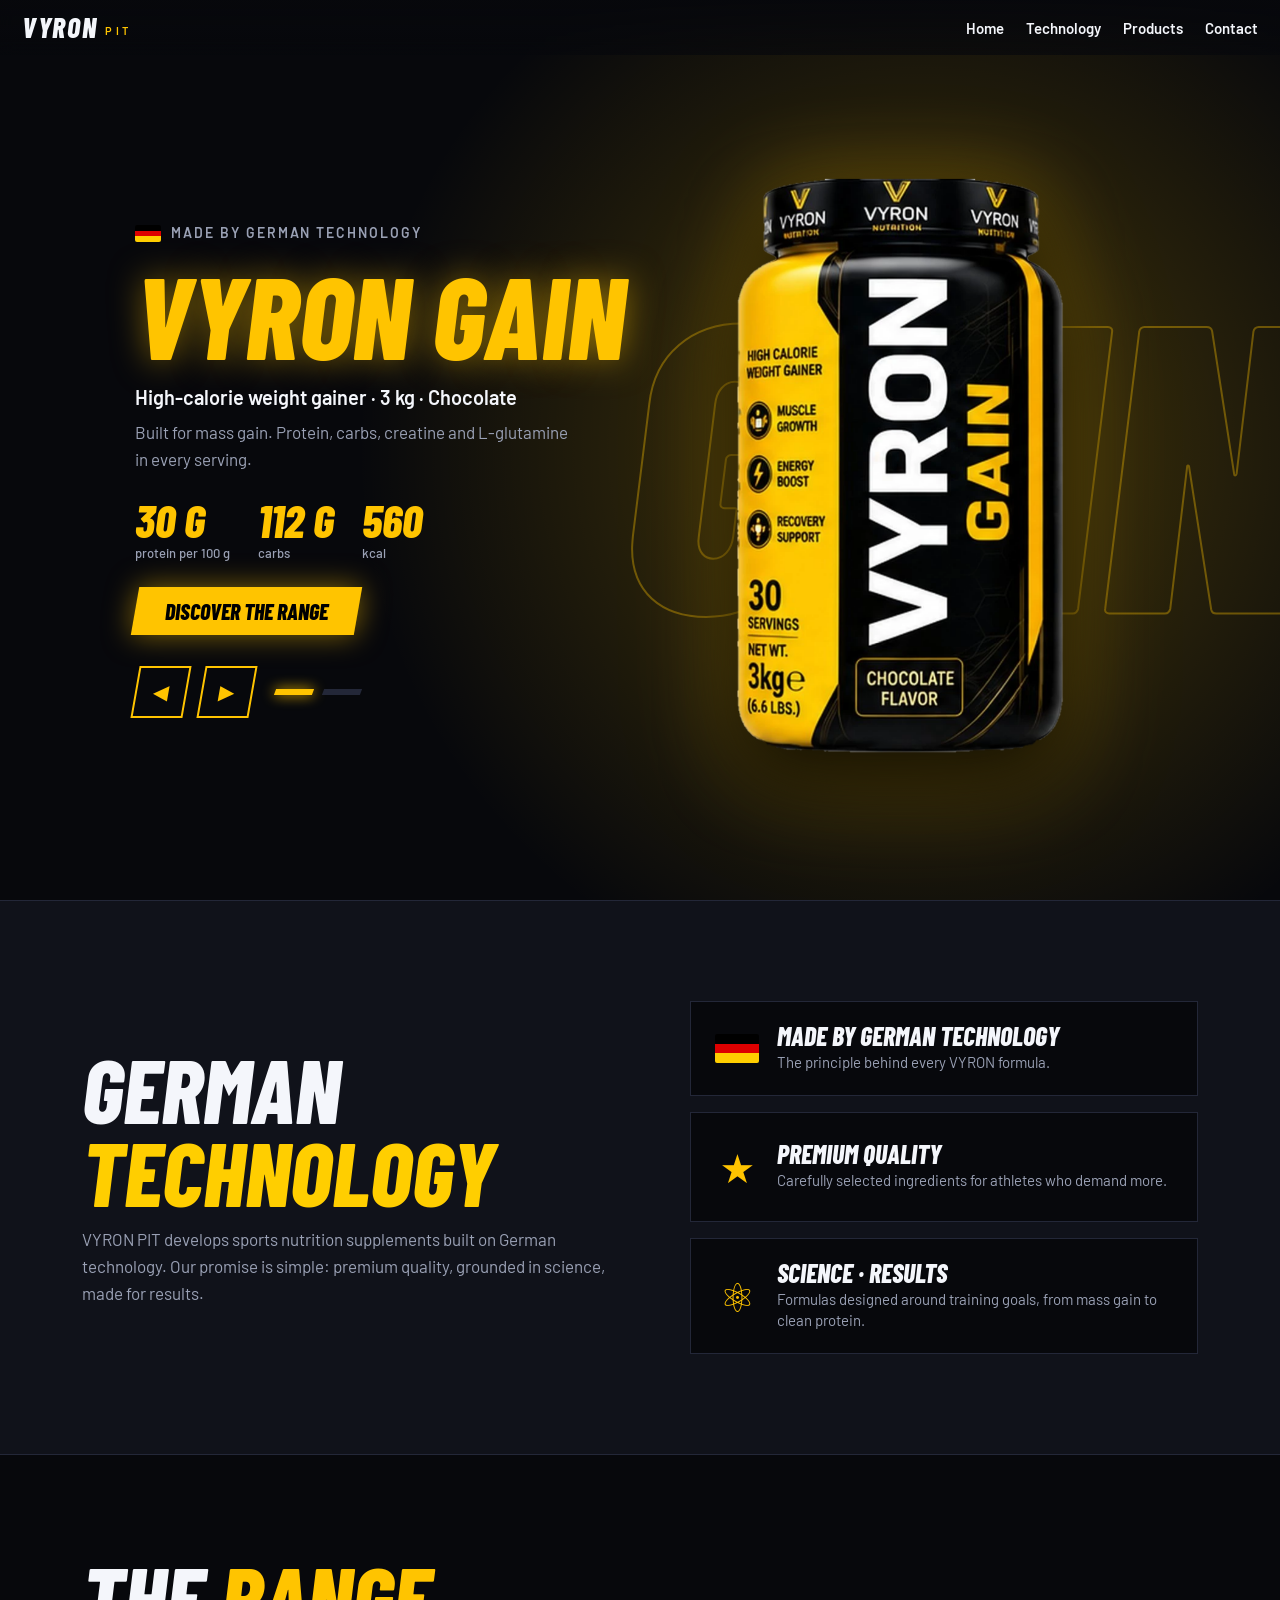
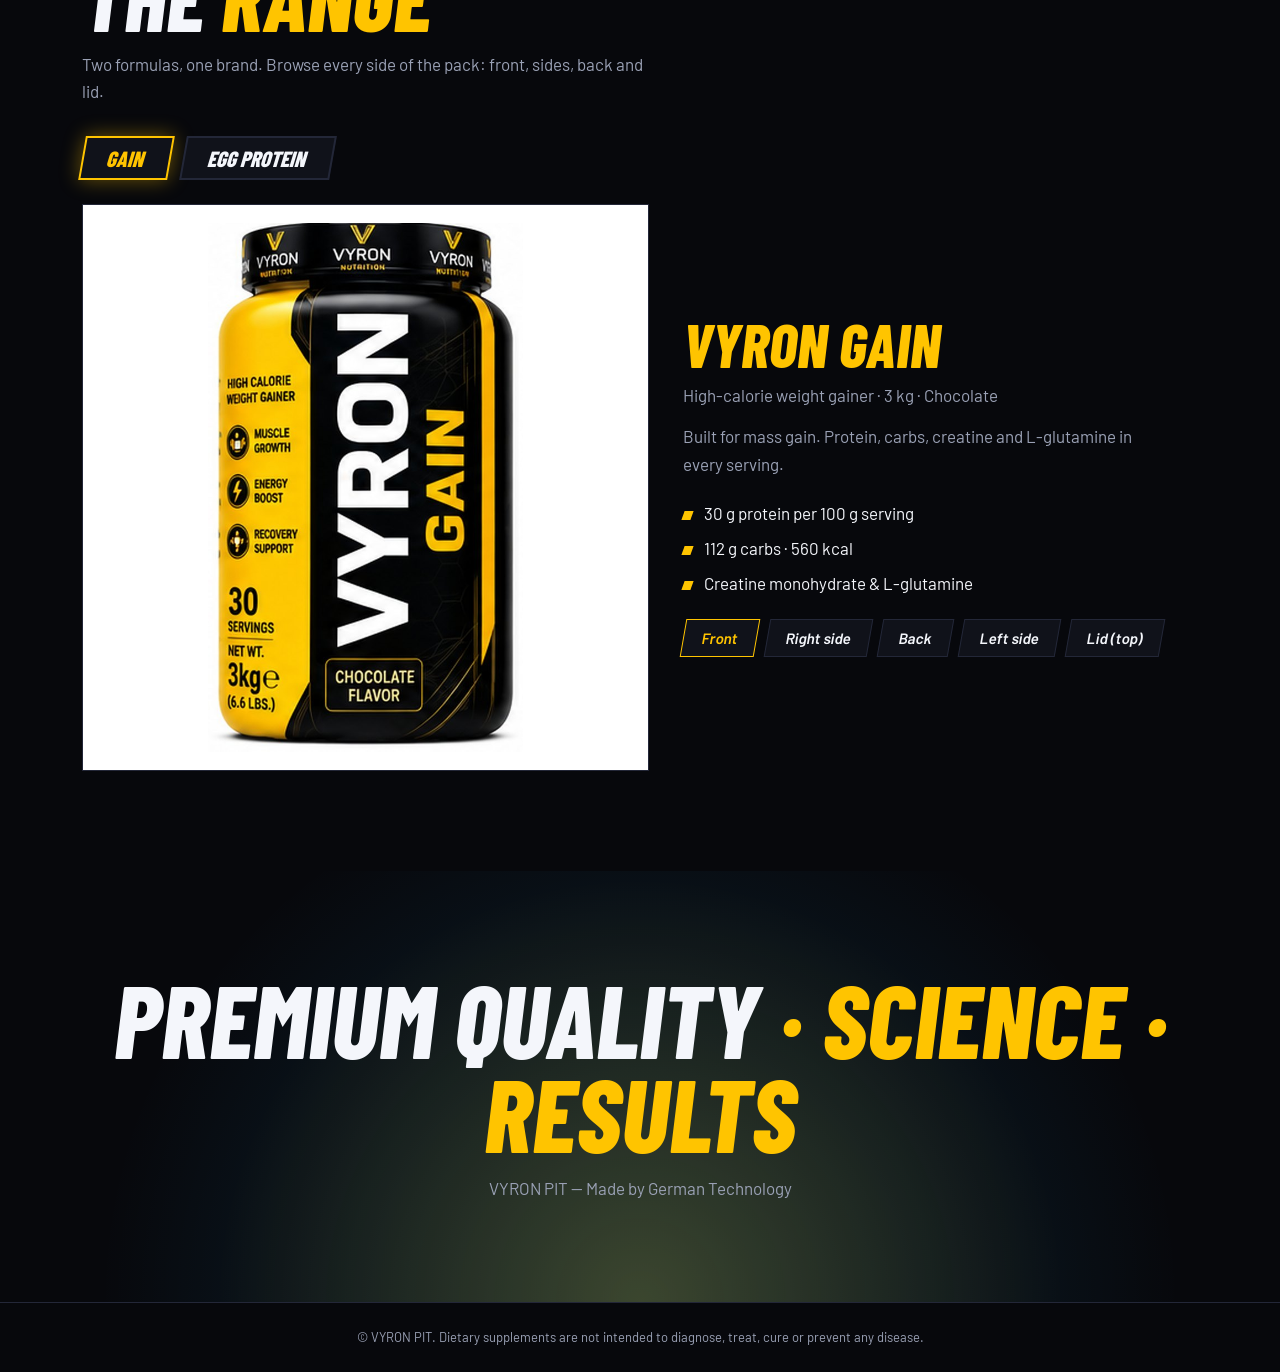
<file: index.html>
<!DOCTYPE html>
<html lang="en">
<head>
<meta charset="utf-8">
<meta name="viewport" content="width=device-width, initial-scale=1, viewport-fit=cover">
<title>VYRON PIT — Made by German Technology</title>
<meta name="description" content="VYRON PIT: sports nutrition supplements made by German technology. Premium quality · Science · Results.">
<link rel="canonical" href="https://vyronpit.com/">
<meta name="robots" content="index, follow">
<meta name="theme-color" content="#07080C">
<meta name="color-scheme" content="dark"><meta name="supported-color-schemes" content="dark"><meta name="darkreader-lock">
<link rel="icon" href="/favicon.ico" sizes="48x48">
<link rel="icon" href="/favicon.svg" type="image/svg+xml">
<link rel="icon" href="/favicon-192.png" type="image/png" sizes="192x192">
<link rel="apple-touch-icon" href="/apple-touch-icon.png">

<meta property="og:type" content="website">
<meta property="og:site_name" content="VYRON PIT">
<meta property="og:title" content="VYRON PIT — Made by German Technology">
<meta property="og:description" content="Sports nutrition supplements made by German technology: VYRON Gain weight gainer and VYRON Egg Protein.">
<meta property="og:url" content="https://vyronpit.com/">
<meta property="og:image" content="https://vyronpit.com/og-preview.jpg">
<meta property="og:image:type" content="image/jpeg">
<meta property="og:image:width" content="1200">
<meta property="og:image:height" content="630">
<meta name="twitter:card" content="summary_large_image">

<script type="application/ld+json">{"@context":"https://schema.org","@type":"Organization","name":"VYRON PIT","url":"https://vyronpit.com/","slogan":"Premium Quality · Science · Results"}</script>

<link rel="preconnect" href="https://fonts.googleapis.com">
<link rel="preconnect" href="https://fonts.gstatic.com" crossorigin>
<link href="https://fonts.googleapis.com/css2?family=Barlow+Condensed:ital,wght@1,800&family=Barlow:wght@400;500;600&display=swap" rel="stylesheet">
<link rel="stylesheet" href="style.css">
</head>
<body>
<nav><b class="d">VYRON<small>PIT</small></b><div><a href="#top">Home</a><a href="#technology">Technology</a><a href="#products">Products</a><a href="#contact">Contact</a></div></nav>

<header class="hero" id="top"><div class="ghost d" id="ghost" aria-hidden="true">GAIN</div>
<div class="wrap grid">
<div class="info" id="info">
<div class="eyebrow"><span class="flag" role="img" aria-label="German flag"></span><span>Made by German Technology</span></div>
<h1 class="d" id="name">VYRON GAIN</h1><div class="sub" id="sub"></div><p id="desc"></p>
<div class="stats d" id="stats"></div>
<a class="btn d" href="#products"><span>Discover the range</span></a>
<div class="ctrl"><button class="arrow" id="prev" aria-label="Previous product">◀</button><button class="arrow" id="next" aria-label="Next product">▶</button><div class="dots" id="dots"></div></div>
</div>
<div class="stage" id="stage"><img class="jar on" id="j0" src="images/hero-gain.webp" width="570" height="956" alt="VYRON Gain weight gainer jar, chocolate flavor" decoding="async" fetchpriority="high">
<img class="jar" id="j1" src="images/hero-egg.webp" width="570" height="944" alt="VYRON Egg Protein powder jar, vanilla flavor" decoding="async">
</div>
</div></header>

<section class="sec tech" id="technology"><div class="wrap">
<div><h2 class="d">German <b>technology</b></h2>
<p class="lead">VYRON PIT develops sports nutrition supplements built on German technology. Our promise is simple: premium quality, grounded in science, made for results.</p></div>
<div class="pillars">
<div class="pillar"><span class="flag" role="img" aria-label="German flag"></span><div><b class="d">Made by German Technology</b><small>The principle behind every VYRON formula.</small></div></div>
<div class="pillar"><i>★</i><div><b class="d">Premium Quality</b><small>Carefully selected ingredients for athletes who demand more.</small></div></div>
<div class="pillar"><i>⚛</i><div><b class="d">Science · Results</b><small>Formulas designed around training goals, from mass gain to clean protein.</small></div></div>
</div></div></section>

<section class="sec" id="products"><div class="wrap">
<h2 class="d">The <b>range</b></h2>
<p class="lead">Two formulas, one brand. Browse every side of the pack: front, sides, back and lid.</p>
<div class="tabs" id="tabs" role="tablist"><button class="d" role="tab" data-p="0" aria-selected="true" style="--tc:#FFC400">Gain</button><button class="d" role="tab" data-p="1" aria-selected="false" style="--tc:#2DB8FF">Egg Protein</button></div>
<div class="viewer" id="viewer">
<div class="photo" id="photo"><div class="gal on" data-p="0"><img class="ph on" data-v="0" alt="VYRON Gain — Front" src="images/vyron-gain-front.jpg" loading="lazy" decoding="async"><img class="ph" data-v="1" alt="VYRON Gain — Right side" src="images/vyron-gain-right.jpg" loading="lazy" decoding="async"><img class="ph" data-v="2" alt="VYRON Gain — Back" src="images/vyron-gain-back.jpg" loading="lazy" decoding="async"><img class="ph" data-v="3" alt="VYRON Gain — Left side" src="images/vyron-gain-left.jpg" loading="lazy" decoding="async"><img class="ph" data-v="4" alt="VYRON Gain — Lid (top)" src="images/vyron-gain-lid.jpg" loading="lazy" decoding="async"></div><div class="gal" data-p="1"><img class="ph on" data-v="0" alt="VYRON Egg Protein — Front" src="images/vyron-egg-front.jpg" loading="lazy" decoding="async"><img class="ph" data-v="1" alt="VYRON Egg Protein — Right side" src="images/vyron-egg-right.jpg" loading="lazy" decoding="async"><img class="ph" data-v="2" alt="VYRON Egg Protein — Back" src="images/vyron-egg-back.jpg" loading="lazy" decoding="async"><img class="ph" data-v="3" alt="VYRON Egg Protein — Left side" src="images/vyron-egg-left.jpg" loading="lazy" decoding="async"><img class="ph" data-v="4" alt="VYRON Egg Protein — Lid (top)" src="images/vyron-egg-lid.jpg" loading="lazy" decoding="async"></div></div>
<div class="side">
<h3 class="d" id="vname"></h3><em id="vsub"></em><p id="vdesc"></p>
<ul id="vfacts"></ul>
<div class="views" id="views" role="group" aria-label="Pack view"></div>
</div></div></div></section>

<section class="cta" id="contact"><h2 class="d">Premium quality <span style="color:var(--c)">· Science · Results</span></h2>
<p>VYRON PIT — Made by German Technology</p>
</section>
<footer>© VYRON PIT. Dietary supplements are not intended to diagnose, treat, cure or prevent any disease.</footer>
<script src="script.js" defer></script>
</body>
</html>
</file>
<file: style.css>
:root{color-scheme:dark;--bg:#07080C;--panel:#10121A;--ink:#F4F6FB;--mut:#9AA1B5;--line:#232738;--c:#FFC400;box-sizing:border-box}
html{scroll-behavior:smooth;background:#07080C;color-scheme:dark}
*{box-sizing:border-box;margin:0}
body{background:var(--bg);color:var(--ink);font:400 17px/1.6 Barlow,system-ui,sans-serif;overflow-x:hidden;padding-top:env(safe-area-inset-top,0px);padding-bottom:env(safe-area-inset-bottom,0px)}
.d{font-family:"Barlow Condensed","Arial Narrow",Impact,sans-serif;font-weight:800;font-style:italic;line-height:.92;text-transform:uppercase}
:focus-visible{outline:3px solid var(--c);outline-offset:3px}
.wrap{max-width:1160px;margin:0 auto;padding:0 22px}
nav{position:fixed;top:env(safe-area-inset-top,0px);left:0;right:0;z-index:20;display:flex;justify-content:space-between;align-items:center;padding:14px 22px;background:linear-gradient(#07080Cf5,#07080Cb0);backdrop-filter:blur(8px);-webkit-backdrop-filter:blur(8px)}
nav b{font-size:28px;letter-spacing:.06em}nav b small{font:600 11px Barlow;font-style:normal;letter-spacing:.3em;color:var(--c);margin-left:8px;vertical-align:middle;transition:color .6s}
nav a{color:var(--ink);text-decoration:none;font-weight:600;margin-left:22px;font-size:15px}
nav a:hover{color:var(--c)}
.hero{position:relative;min-height:100vh;min-height:100svh;display:grid;align-items:center;padding:96px 0 56px;overflow:hidden}
.hero:before{content:"";position:absolute;inset:0;background:radial-gradient(circle at 72% 50%,color-mix(in srgb,var(--c) 26%,transparent),transparent 55%);transition:background .8s}
.ghost{position:absolute;right:-2%;top:50%;transform:translateY(-50%);font-size:clamp(160px,32vw,460px);color:transparent;-webkit-text-stroke:2px color-mix(in srgb,var(--c) 35%,transparent);white-space:nowrap;pointer-events:none;user-select:none}
.grid{position:relative;display:grid;grid-template-columns:1fr 1fr;gap:30px;align-items:center}
.eyebrow{display:flex;align-items:center;gap:10px;font-weight:600;font-size:14px;letter-spacing:.14em;text-transform:uppercase;color:var(--mut);margin-bottom:16px}
.flag{display:inline-block;width:26px;height:17px;border-radius:2px;background:linear-gradient(#000 33%,#DD0000 33% 66%,#FFCE00 66%)}
.info h1{font-size:clamp(60px,9vw,128px);color:var(--c);text-shadow:0 0 34px color-mix(in srgb,var(--c) 50%,transparent);transition:color .6s}
.info .sub{font-size:20px;font-weight:600;margin:14px 0 6px}.info p{color:var(--mut);max-width:44ch}
.info>*{transition:opacity .35s,transform .35s}.info.swap>*{opacity:0;transform:translateX(-24px)}
.stats{display:flex;gap:28px;margin:26px 0}.stats div{font-size:46px;color:var(--c)}.stats small{display:block;font:500 13px Barlow;font-style:normal;text-transform:none;color:var(--mut);margin-top:4px}
.btn{display:inline-block;padding:14px 30px;background:var(--c);color:#000;font-size:22px;text-decoration:none;transform:skewX(-10deg);box-shadow:0 0 28px color-mix(in srgb,var(--c) 50%,transparent);transition:background .6s,box-shadow .6s}
.btn span{display:inline-block;transform:skewX(10deg)}
.stage{position:relative;height:min(72vh,620px);min-height:420px;perspective:1100px;display:grid;place-items:center}
.jar{position:absolute;height:94%;width:auto;max-width:80%;object-fit:contain;transition:transform 1.1s cubic-bezier(.65,0,.2,1),opacity .8s;backface-visibility:hidden;filter:drop-shadow(0 30px 36px #000c) drop-shadow(0 0 40px color-mix(in srgb,var(--c) 35%,transparent));opacity:0;transform:rotateY(180deg) scale(.7)}
.jar.on{opacity:1;transform:rotateY(0) scale(1);animation:idle 5s ease-in-out 1.1s infinite}
.jar.left{transform:rotateY(-180deg) scale(.7)}
@keyframes idle{50%{transform:translateY(-10px) rotateY(8deg)}}
.ctrl{display:flex;align-items:center;gap:14px;margin-top:30px}
.arrow{width:52px;height:52px;border:2px solid var(--c);background:none;color:var(--c);font-size:20px;cursor:pointer;transform:skewX(-10deg);transition:background .2s,color .2s}
.arrow:hover{background:var(--c);color:#000}
.dots{display:flex;gap:10px;margin-left:8px}.dots button{width:38px;height:6px;border:0;background:var(--line);cursor:pointer;transform:skewX(-20deg)}
.dots button[aria-current="true"]{background:var(--c);box-shadow:0 0 12px var(--c)}
.tabs{display:flex;gap:12px;margin:30px 0 24px}
.tabs button{padding:10px 24px;background:var(--panel);border:2px solid var(--line);color:var(--ink);font-size:22px;cursor:pointer;transform:skewX(-10deg)}
.tabs button[aria-selected="true"]{border-color:var(--tc);color:var(--tc);box-shadow:0 0 20px color-mix(in srgb,var(--tc) 40%,transparent)}
.viewer{--vc:#FFC400;display:grid;grid-template-columns:1.1fr 1fr;gap:34px;align-items:center}
.photo{position:relative;background:#fff;border:1px solid var(--line);aspect-ratio:1/1;max-height:640px;width:100%;overflow:hidden}
.gal{position:absolute;inset:0;display:none}.gal.on{display:block}
.ph{position:absolute;inset:0;width:100%;height:100%;object-fit:contain;padding:18px;opacity:0;transition:opacity .35s}.ph.on{opacity:1}
.side h3{font-size:clamp(40px,5vw,60px);color:var(--vc)}.side em{font-style:normal;color:var(--mut);display:block;margin:10px 0 14px}.side p{color:var(--mut);max-width:46ch}
.side ul{list-style:none;padding:0;margin:22px 0;display:grid;gap:8px}
.side li:before{content:"";display:inline-block;width:9px;height:9px;background:var(--vc);transform:skewX(-20deg);margin-right:12px}
.views{display:flex;flex-wrap:wrap;gap:10px}
.views button{padding:9px 18px;background:var(--panel);border:1.5px solid var(--line);color:var(--ink);font:600 15px Barlow,system-ui,sans-serif;cursor:pointer;transform:skewX(-10deg);transition:border-color .2s,color .2s}
.views button[aria-pressed="true"]{border-color:var(--vc);color:var(--vc)}
.views button:hover{border-color:var(--vc)}
.sec{padding:100px 0;position:relative}
.sec h2{font-size:clamp(44px,7vw,92px);margin-bottom:14px}.sec h2 b{color:var(--c);font-weight:inherit}.sec:not(.tech) h2 b{color:#FFC400}
.lead{color:var(--mut);max-width:58ch}
.tech{background:var(--panel);border-block:1px solid var(--line)}
.tech .wrap{display:grid;grid-template-columns:1.1fr 1fr;gap:50px;align-items:center}
.tech h2 b{color:#FFCE00}
.pillars{display:grid;gap:16px}
.pillar{border:1px solid var(--line);background:var(--bg);padding:22px 24px;display:flex;gap:18px;align-items:center}
.pillar .flag{width:44px;height:29px;flex:none}
.pillar i{flex:none;font-style:normal;font-size:40px;color:var(--c);width:44px;text-align:center}
.pillar b{display:block;font-size:26px}.pillar small{color:var(--mut);font-size:15px;line-height:1.4;display:block;margin-top:4px}
.cta{padding:100px 22px;text-align:center;background:radial-gradient(circle at 50% 100%,#FFC40030,transparent 55%),radial-gradient(circle at 50% 100%,#2DB8FF30,transparent 70%)}
.cta h2{font-size:clamp(44px,8vw,110px)}.cta p{color:var(--mut);margin-top:16px}
footer{text-align:center;padding:24px 22px;font-size:13px;color:var(--mut);border-top:1px solid var(--line)}
@media(max-width:860px){.grid,.tech .wrap,.viewer{grid-template-columns:1fr}nav a{display:none}.ghost{opacity:.5}.sec{padding:64px 0}}
@media(max-width:860px){.hero{padding:76px 0 40px}.grid{gap:14px}.info{display:contents}.stage{order:-2;height:min(54vh,400px);min-height:320px}.ctrl{order:-1;justify-content:center;margin:0 0 12px}.arrow{width:56px;height:56px}.dots{margin-left:12px}.btn{justify-self:start}.stats{margin:14px 0}.info h1{font-size:clamp(54px,16vw,84px)}}
@media(max-width:860px){.viewer{gap:12px}.side{display:contents}.photo{order:0;max-height:none}.views{order:1;justify-content:center;gap:8px}.views button{flex:1 1 auto;min-height:44px;padding:8px 14px}.side h3{order:2;margin-top:10px}.side em{order:3;margin:0}.side p{order:4}.side ul{order:5;margin:6px 0 0}.tabs{margin:22px 0 16px}.tabs button{flex:1;min-height:48px}}
@media(max-width:860px){@media(prefers-reduced-motion:reduce){.jar.on{animation:none}}
</file>
